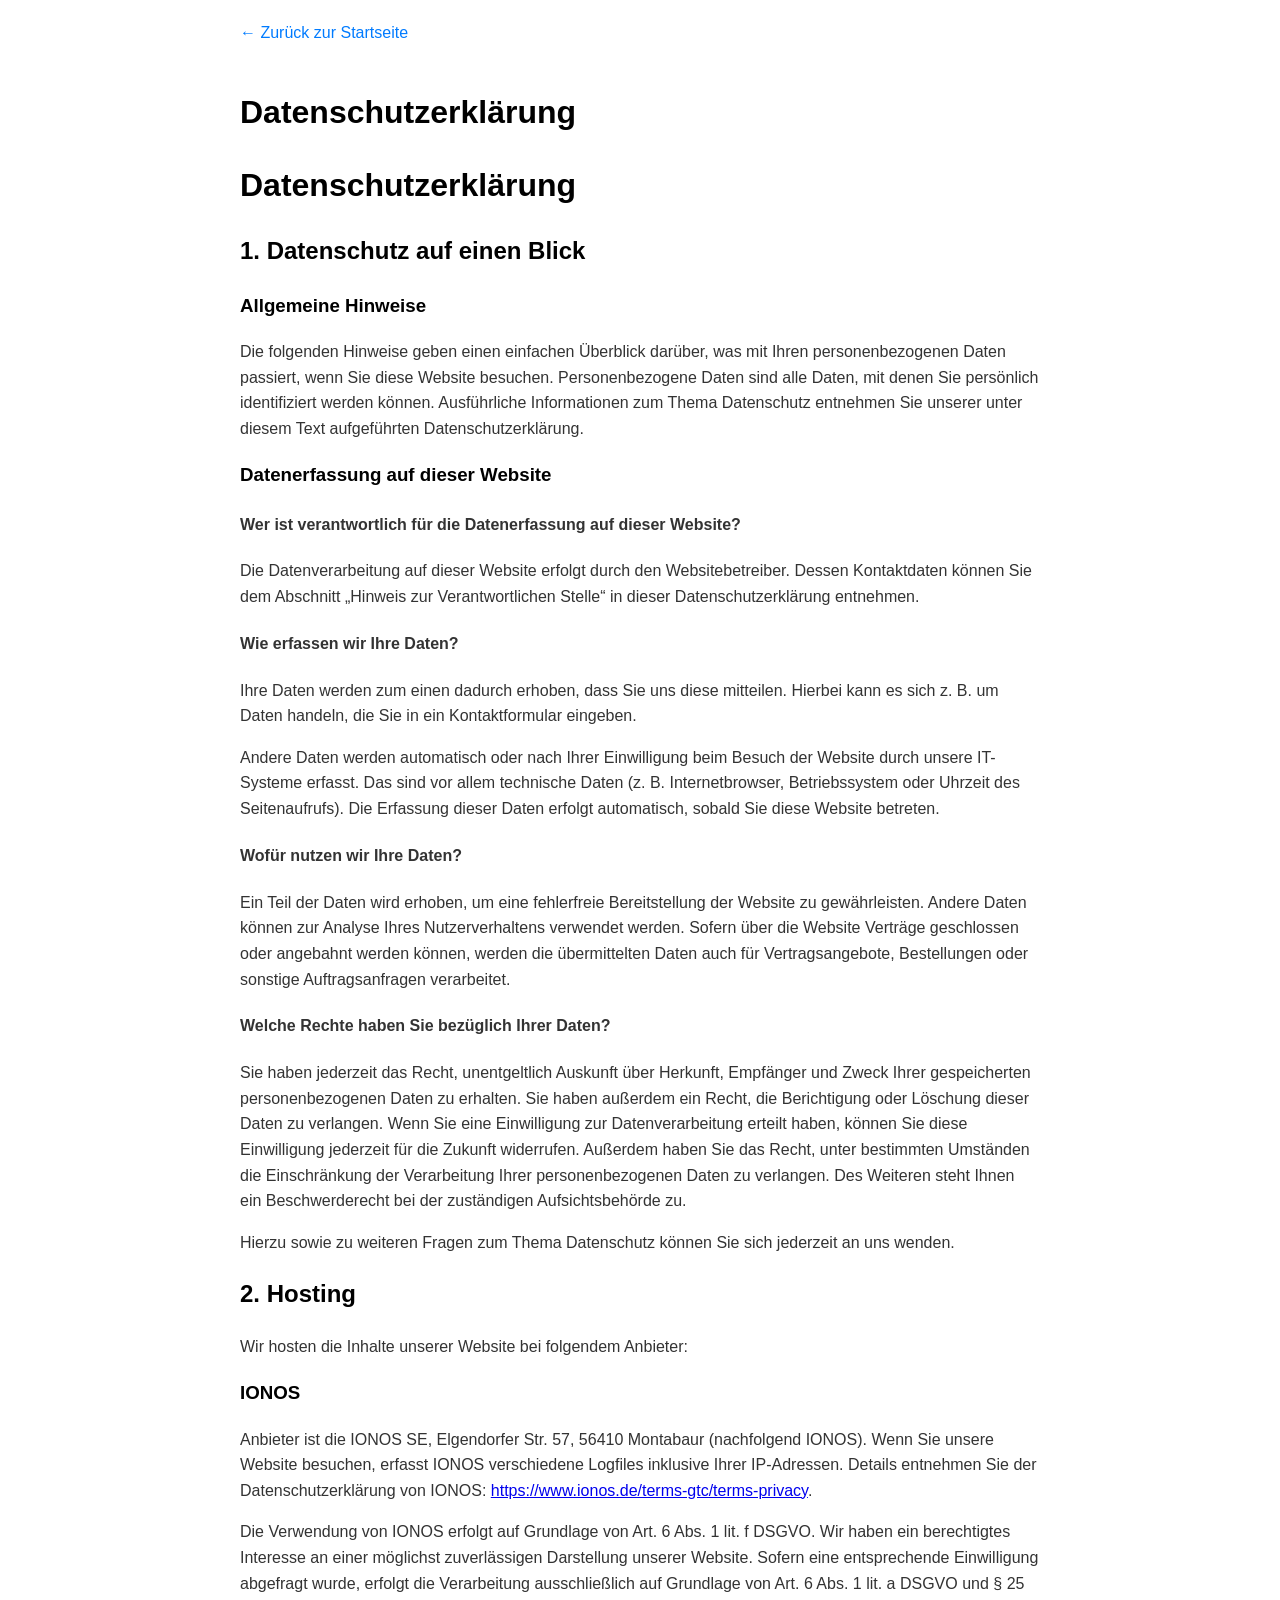
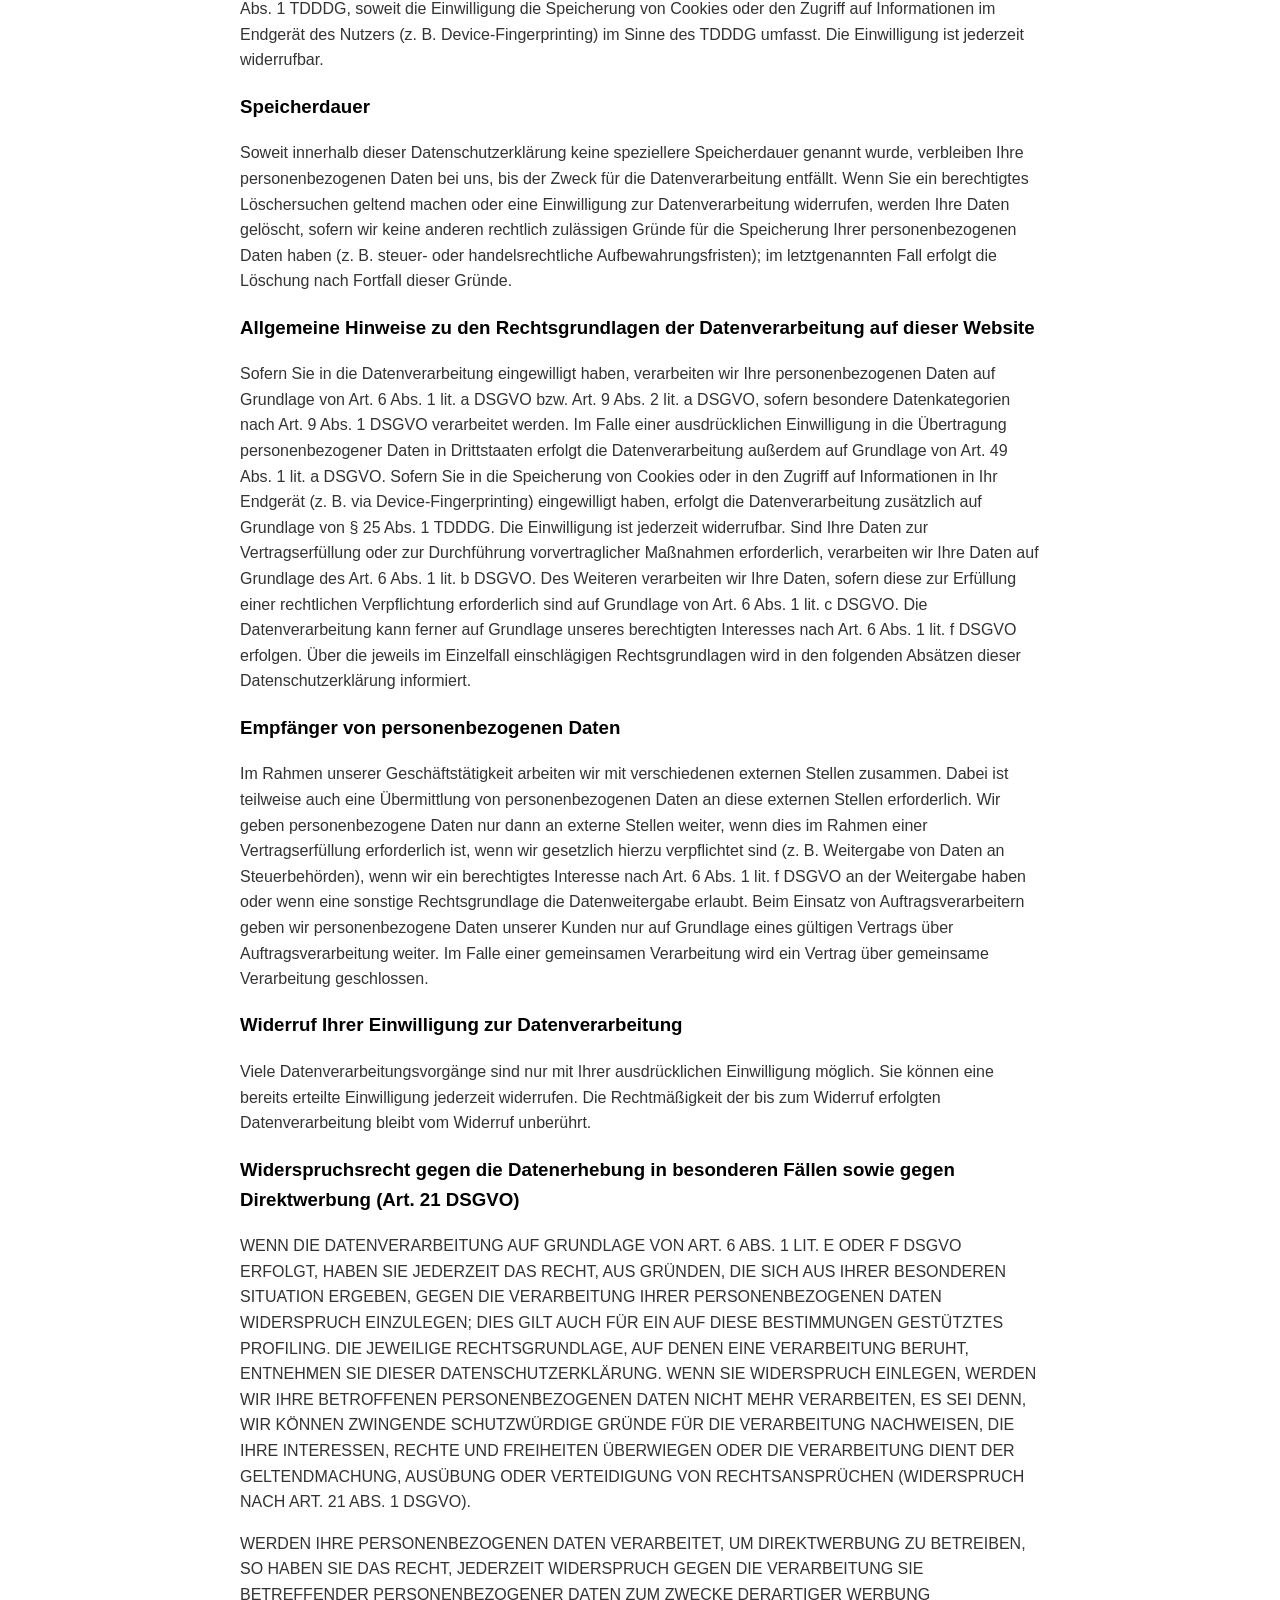
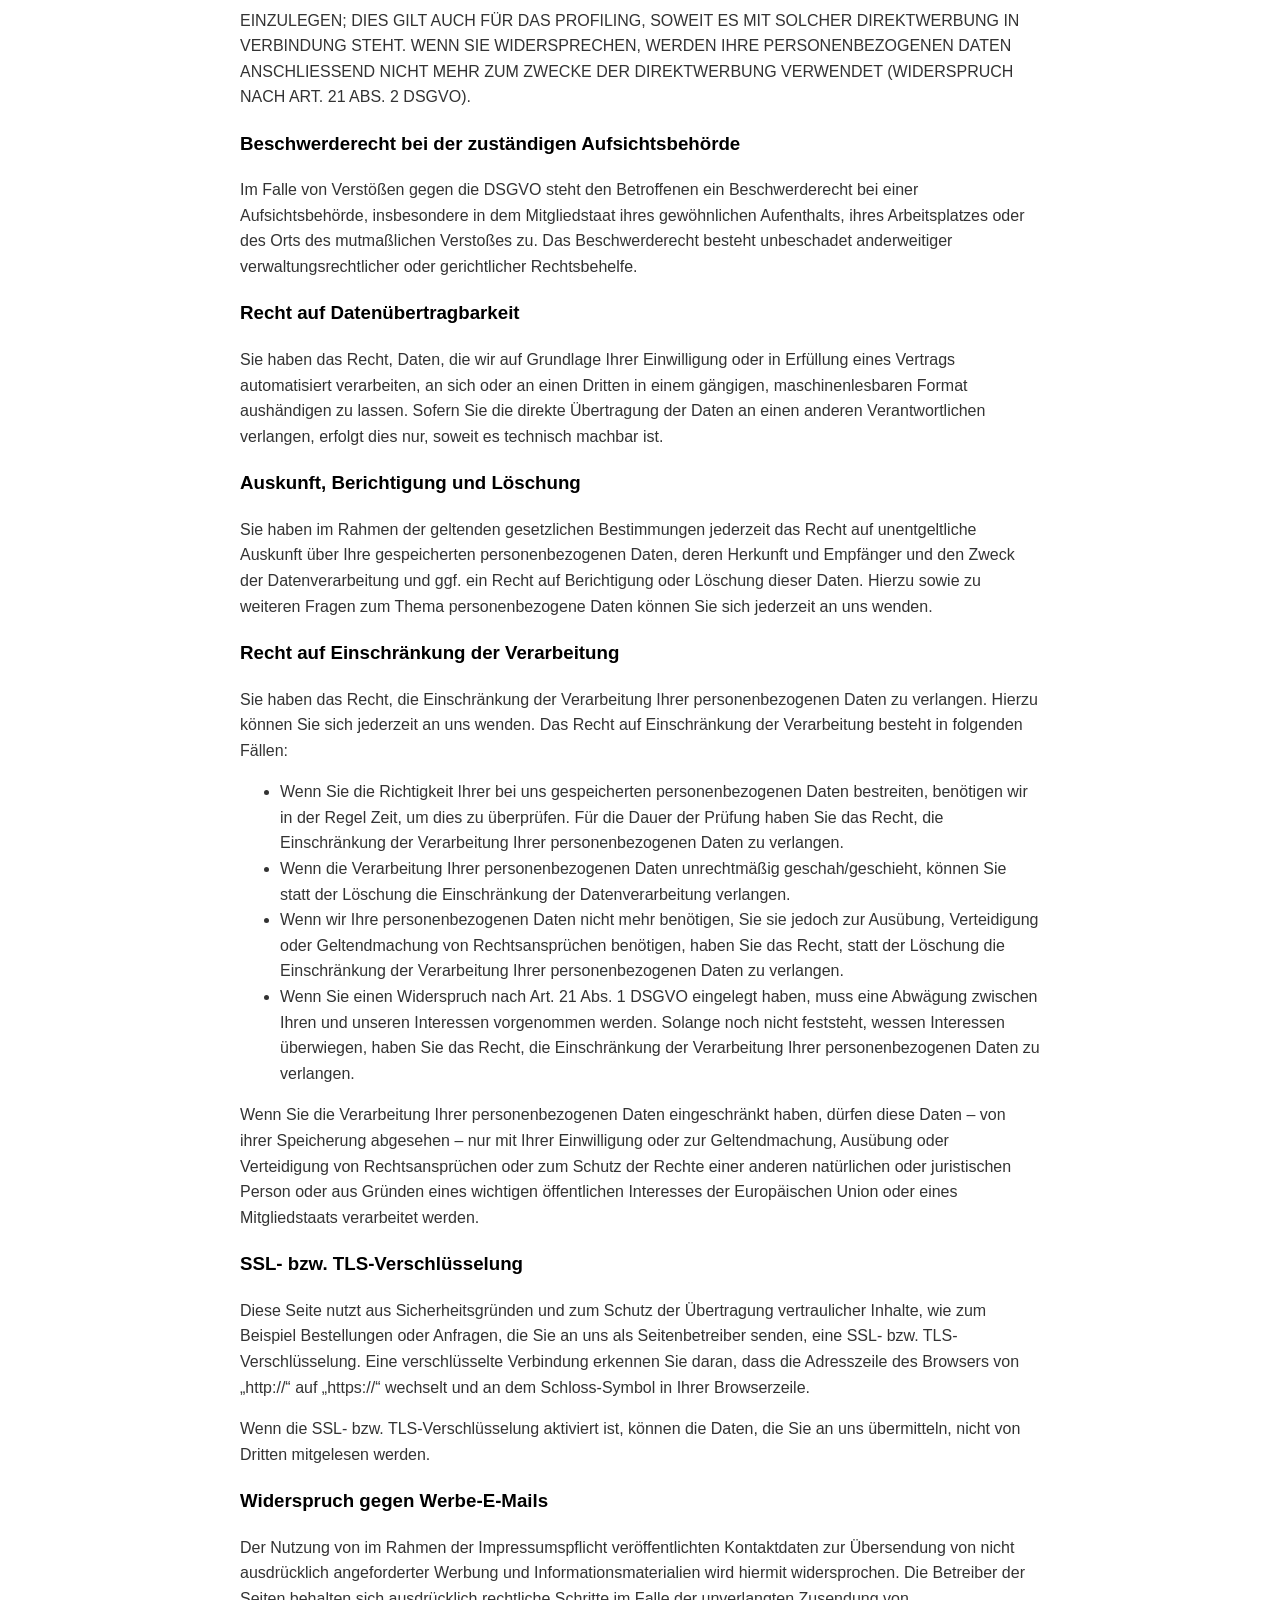
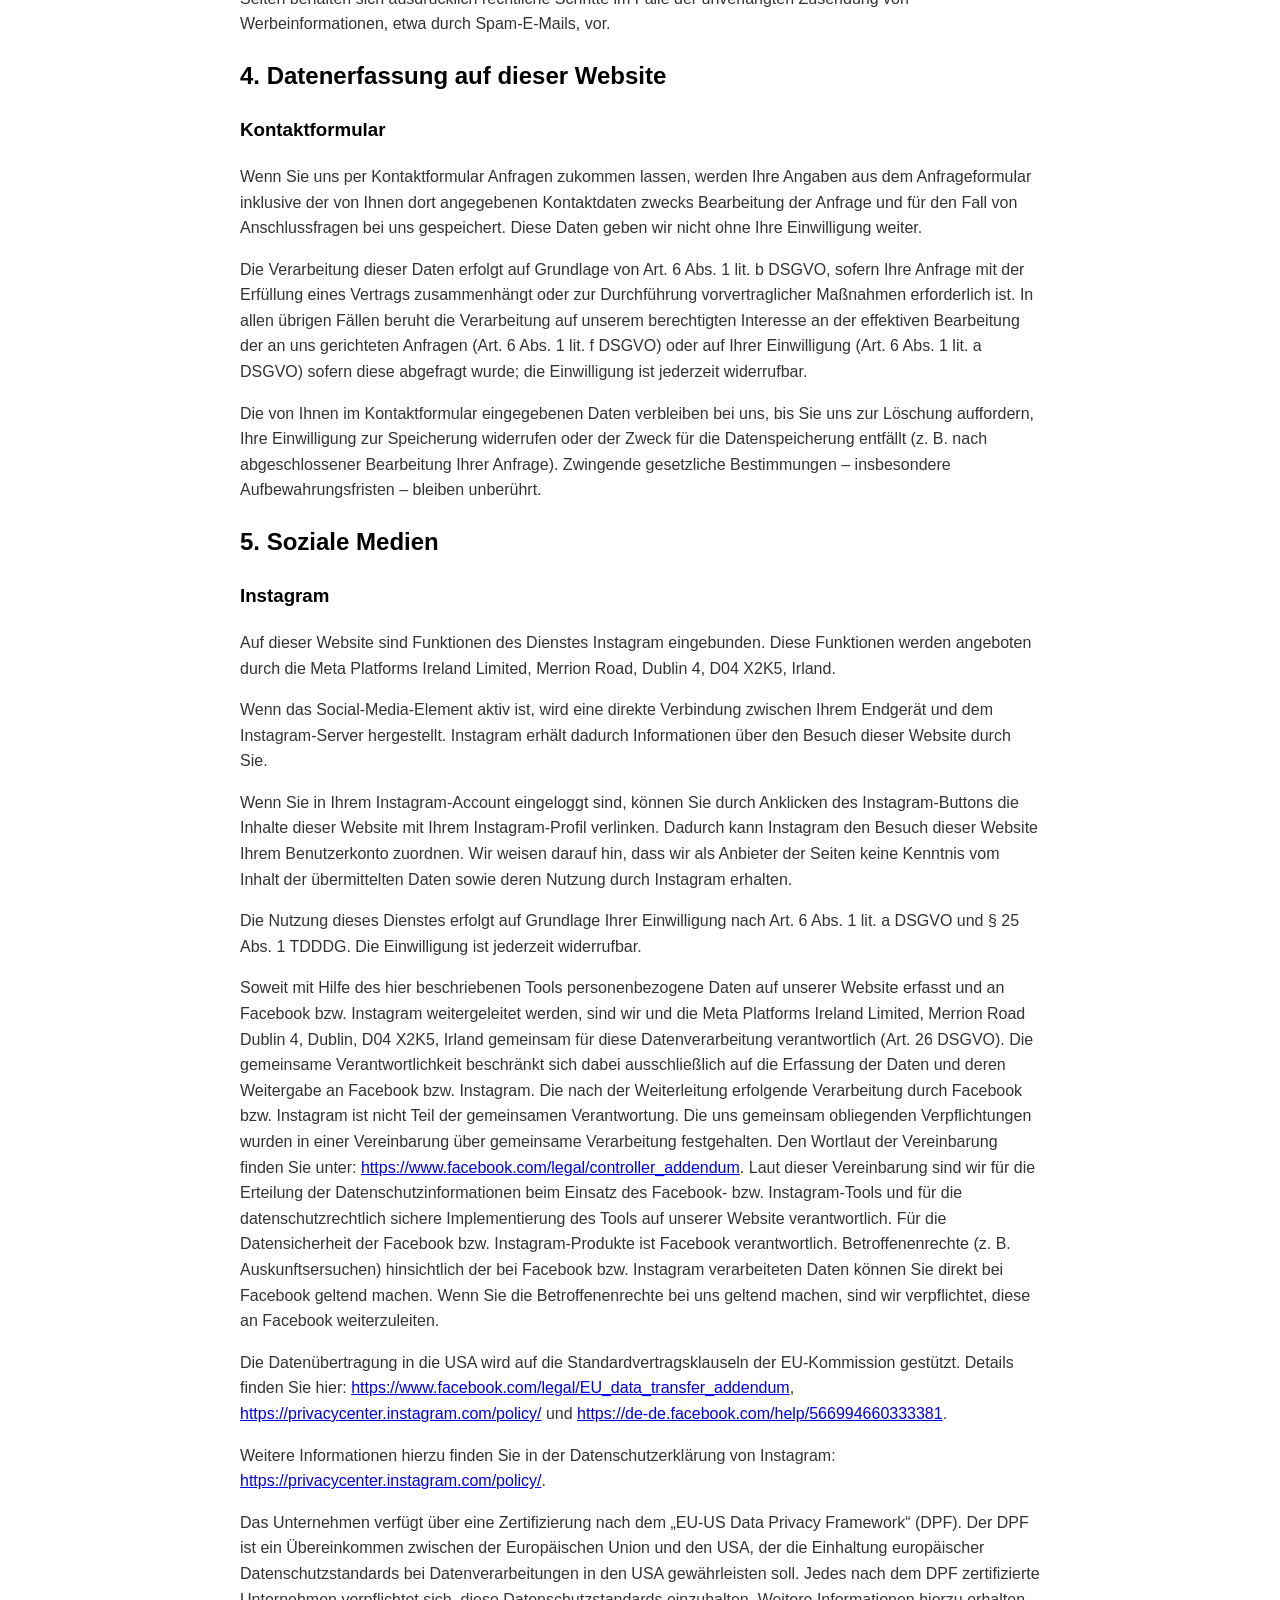
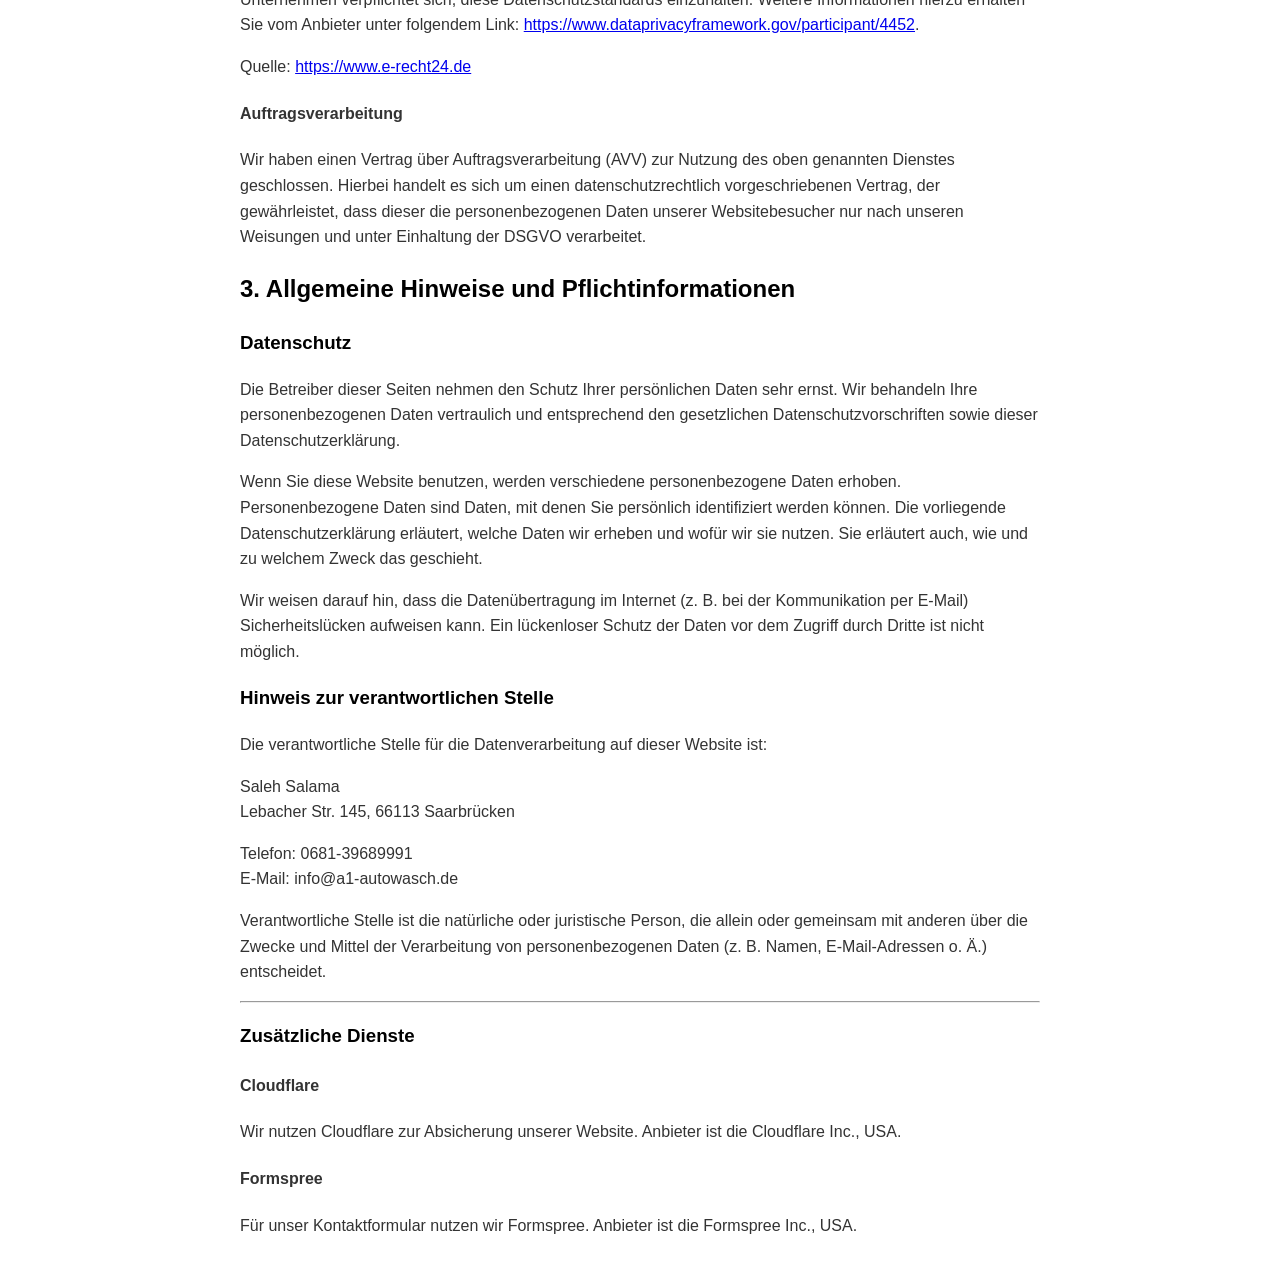
<file: datenschutz.html>
<!DOCTYPE html>
<html lang="de">
<head>
    <meta charset="UTF-8">
    <meta name="viewport" content="width=device-width, initial-scale=1.0">
    <title>Datenschutzerklärung - A1 Auto Wasch</title>
    <style>
        body {
            font-family: Arial, sans-serif;
            line-height: 1.6;
            padding: 20px;
            max-width: 800px;
            margin: 0 auto;
            color: #333;
            background-color: #fff;
        }
        h1, h2, h3 { color: #000; }
        .back-link { display: inline-block; margin-bottom: 20px; color: #007bff; text-decoration: none; }
    </style>
</head>
<body>
    <a href="index.html" class="back-link">← Zurück zur Startseite</a>

   <h1>Datenschutzerklärung</h1>
<h1>Datenschutz&shy;erkl&auml;rung</h1>
<h2>1. Datenschutz auf einen Blick</h2>
<h3>Allgemeine Hinweise</h3> <p>Die folgenden Hinweise geben einen einfachen &Uuml;berblick dar&uuml;ber, was mit Ihren personenbezogenen Daten passiert, wenn Sie diese Website besuchen. Personenbezogene Daten sind alle Daten, mit denen Sie pers&ouml;nlich identifiziert werden k&ouml;nnen. Ausf&uuml;hrliche Informationen zum Thema Datenschutz entnehmen Sie unserer unter diesem Text aufgef&uuml;hrten Datenschutzerkl&auml;rung.</p>
<h3>Datenerfassung auf dieser Website</h3> <h4>Wer ist verantwortlich f&uuml;r die Datenerfassung auf dieser Website?</h4> <p>Die Datenverarbeitung auf dieser Website erfolgt durch den Websitebetreiber. Dessen Kontaktdaten k&ouml;nnen Sie dem Abschnitt &bdquo;Hinweis zur Verantwortlichen Stelle&ldquo; in dieser Datenschutzerkl&auml;rung entnehmen.</p> <h4>Wie erfassen wir Ihre Daten?</h4> <p>Ihre Daten werden zum einen dadurch erhoben, dass Sie uns diese mitteilen. Hierbei kann es sich z.&nbsp;B. um Daten handeln, die Sie in ein Kontaktformular eingeben.</p> <p>Andere Daten werden automatisch oder nach Ihrer Einwilligung beim Besuch der Website durch unsere IT-Systeme erfasst. Das sind vor allem technische Daten (z.&nbsp;B. Internetbrowser, Betriebssystem oder Uhrzeit des Seitenaufrufs). Die Erfassung dieser Daten erfolgt automatisch, sobald Sie diese Website betreten.</p> <h4>Wof&uuml;r nutzen wir Ihre Daten?</h4> <p>Ein Teil der Daten wird erhoben, um eine fehlerfreie Bereitstellung der Website zu gew&auml;hrleisten. Andere Daten k&ouml;nnen zur Analyse Ihres Nutzerverhaltens verwendet werden. Sofern &uuml;ber die Website Vertr&auml;ge geschlossen oder angebahnt werden k&ouml;nnen, werden die &uuml;bermittelten Daten auch f&uuml;r Vertragsangebote, Bestellungen oder sonstige Auftragsanfragen verarbeitet.</p> <h4>Welche Rechte haben Sie bez&uuml;glich Ihrer Daten?</h4> <p>Sie haben jederzeit das Recht, unentgeltlich Auskunft &uuml;ber Herkunft, Empf&auml;nger und Zweck Ihrer gespeicherten personenbezogenen Daten zu erhalten. Sie haben au&szlig;erdem ein Recht, die Berichtigung oder L&ouml;schung dieser Daten zu verlangen. Wenn Sie eine Einwilligung zur Datenverarbeitung erteilt haben, k&ouml;nnen Sie diese Einwilligung jederzeit f&uuml;r die Zukunft widerrufen. Au&szlig;erdem haben Sie das Recht, unter bestimmten Umst&auml;nden die Einschr&auml;nkung der Verarbeitung Ihrer personenbezogenen Daten zu verlangen. Des Weiteren steht Ihnen ein Beschwerderecht bei der zust&auml;ndigen Aufsichtsbeh&ouml;rde zu.</p> <p>Hierzu sowie zu weiteren Fragen zum Thema Datenschutz k&ouml;nnen Sie sich jederzeit an uns wenden.</p>
<h2>2. Hosting</h2>
<p>Wir hosten die Inhalte unserer Website bei folgendem Anbieter:</p>
<h3>IONOS</h3> <p>Anbieter ist die IONOS SE, Elgendorfer Str. 57, 56410 Montabaur (nachfolgend IONOS). Wenn Sie unsere Website besuchen, erfasst IONOS verschiedene Logfiles inklusive Ihrer IP-Adressen. Details entnehmen Sie der Datenschutzerkl&auml;rung von IONOS: <a href="https://www.ionos.de/terms-gtc/terms-privacy" target="_blank" rel="noopener noreferrer">https://www.ionos.de/terms-gtc/terms-privacy</a>.</p> <p>Die Verwendung von IONOS erfolgt auf Grundlage von Art. 6 Abs. 1 lit. f DSGVO. Wir haben ein berechtigtes Interesse an einer m&ouml;glichst zuverl&auml;ssigen Darstellung unserer Website. Sofern eine entsprechende Einwilligung abgefragt wurde, erfolgt die Verarbeitung ausschlie&szlig;lich auf Grundlage von Art. 6 Abs. 1 lit. a DSGVO und &sect; 25 Abs. 1 TDDDG, soweit die Einwilligung die Speicherung von Cookies oder den Zugriff auf Informationen im Endger&auml;t des Nutzers (z.&nbsp;B. Device-Fingerprinting) im Sinne des TDDDG umfasst. Die Einwilligung ist jederzeit widerrufbar.</p>
<h3>Speicherdauer</h3> <p>Soweit innerhalb dieser Datenschutzerkl&auml;rung keine speziellere Speicherdauer genannt wurde, verbleiben Ihre personenbezogenen Daten bei uns, bis der Zweck f&uuml;r die Datenverarbeitung entf&auml;llt. Wenn Sie ein berechtigtes L&ouml;schersuchen geltend machen oder eine Einwilligung zur Datenverarbeitung widerrufen, werden Ihre Daten gel&ouml;scht, sofern wir keine anderen rechtlich zul&auml;ssigen Gr&uuml;nde f&uuml;r die Speicherung Ihrer personenbezogenen Daten haben (z.&nbsp;B. steuer- oder handelsrechtliche Aufbewahrungsfristen); im letztgenannten Fall erfolgt die L&ouml;schung nach Fortfall dieser Gr&uuml;nde.</p>
<h3>Allgemeine Hinweise zu den Rechtsgrundlagen der Datenverarbeitung auf dieser Website</h3> <p>Sofern Sie in die Datenverarbeitung eingewilligt haben, verarbeiten wir Ihre personenbezogenen Daten auf Grundlage von Art. 6 Abs. 1 lit. a DSGVO bzw. Art. 9 Abs. 2 lit. a DSGVO, sofern besondere Datenkategorien nach Art. 9 Abs. 1 DSGVO verarbeitet werden. Im Falle einer ausdr&uuml;cklichen Einwilligung in die &Uuml;bertragung personenbezogener Daten in Drittstaaten erfolgt die Datenverarbeitung au&szlig;erdem auf Grundlage von Art. 49 Abs. 1 lit. a DSGVO. Sofern Sie in die Speicherung von Cookies oder in den Zugriff auf Informationen in Ihr Endger&auml;t (z.&nbsp;B. via Device-Fingerprinting) eingewilligt haben, erfolgt die Datenverarbeitung zus&auml;tzlich auf Grundlage von &sect; 25 Abs. 1 TDDDG. Die Einwilligung ist jederzeit widerrufbar. Sind Ihre Daten zur Vertragserf&uuml;llung oder zur Durchf&uuml;hrung vorvertraglicher Ma&szlig;nahmen erforderlich, verarbeiten wir Ihre Daten auf Grundlage des Art. 6 Abs. 1 lit. b DSGVO. Des Weiteren verarbeiten wir Ihre Daten, sofern diese zur Erf&uuml;llung einer rechtlichen Verpflichtung erforderlich sind auf Grundlage von Art. 6 Abs. 1 lit. c DSGVO. Die Datenverarbeitung kann ferner auf Grundlage unseres berechtigten Interesses nach Art. 6 Abs. 1 lit. f DSGVO erfolgen. &Uuml;ber die jeweils im Einzelfall einschl&auml;gigen Rechtsgrundlagen wird in den folgenden Abs&auml;tzen dieser Datenschutzerkl&auml;rung informiert.</p>
<h3>Empf&auml;nger von personenbezogenen Daten</h3> <p>Im Rahmen unserer Gesch&auml;ftst&auml;tigkeit arbeiten wir mit verschiedenen externen Stellen zusammen. Dabei ist teilweise auch eine &Uuml;bermittlung von personenbezogenen Daten an diese externen Stellen erforderlich. Wir geben personenbezogene Daten nur dann an externe Stellen weiter, wenn dies im Rahmen einer Vertragserf&uuml;llung erforderlich ist, wenn wir gesetzlich hierzu verpflichtet sind (z.&nbsp;B. Weitergabe von Daten an Steuerbeh&ouml;rden), wenn wir ein berechtigtes Interesse nach Art. 6 Abs. 1 lit. f DSGVO an der Weitergabe haben oder wenn eine sonstige Rechtsgrundlage die Datenweitergabe erlaubt. Beim Einsatz von Auftragsverarbeitern geben wir personenbezogene Daten unserer Kunden nur auf Grundlage eines g&uuml;ltigen Vertrags &uuml;ber Auftragsverarbeitung weiter. Im Falle einer gemeinsamen Verarbeitung wird ein Vertrag &uuml;ber gemeinsame Verarbeitung geschlossen.</p>
<h3>Widerruf Ihrer Einwilligung zur Datenverarbeitung</h3> <p>Viele Datenverarbeitungsvorg&auml;nge sind nur mit Ihrer ausdr&uuml;cklichen Einwilligung m&ouml;glich. Sie k&ouml;nnen eine bereits erteilte Einwilligung jederzeit widerrufen. Die Rechtm&auml;&szlig;igkeit der bis zum Widerruf erfolgten Datenverarbeitung bleibt vom Widerruf unber&uuml;hrt.</p>
<h3>Widerspruchsrecht gegen die Datenerhebung in besonderen F&auml;llen sowie gegen Direktwerbung (Art. 21 DSGVO)</h3> <p>WENN DIE DATENVERARBEITUNG AUF GRUNDLAGE VON ART. 6 ABS. 1 LIT. E ODER F DSGVO ERFOLGT, HABEN SIE JEDERZEIT DAS RECHT, AUS GR&Uuml;NDEN, DIE SICH AUS IHRER BESONDEREN SITUATION ERGEBEN, GEGEN DIE VERARBEITUNG IHRER PERSONENBEZOGENEN DATEN WIDERSPRUCH EINZULEGEN; DIES GILT AUCH F&Uuml;R EIN AUF DIESE BESTIMMUNGEN GEST&Uuml;TZTES PROFILING. DIE JEWEILIGE RECHTSGRUNDLAGE, AUF DENEN EINE VERARBEITUNG BERUHT, ENTNEHMEN SIE DIESER DATENSCHUTZERKL&Auml;RUNG. WENN SIE WIDERSPRUCH EINLEGEN, WERDEN WIR IHRE BETROFFENEN PERSONENBEZOGENEN DATEN NICHT MEHR VERARBEITEN, ES SEI DENN, WIR K&Ouml;NNEN ZWINGENDE SCHUTZW&Uuml;RDIGE GR&Uuml;NDE F&Uuml;R DIE VERARBEITUNG NACHWEISEN, DIE IHRE INTERESSEN, RECHTE UND FREIHEITEN &Uuml;BERWIEGEN ODER DIE VERARBEITUNG DIENT DER GELTENDMACHUNG, AUS&Uuml;BUNG ODER VERTEIDIGUNG VON RECHTSANSPR&Uuml;CHEN (WIDERSPRUCH NACH ART. 21 ABS. 1 DSGVO).</p> <p>WERDEN IHRE PERSONENBEZOGENEN DATEN VERARBEITET, UM DIREKTWERBUNG ZU BETREIBEN, SO HABEN SIE DAS RECHT, JEDERZEIT WIDERSPRUCH GEGEN DIE VERARBEITUNG SIE BETREFFENDER PERSONENBEZOGENER DATEN ZUM ZWECKE DERARTIGER WERBUNG EINZULEGEN; DIES GILT AUCH F&Uuml;R DAS PROFILING, SOWEIT ES MIT SOLCHER DIREKTWERBUNG IN VERBINDUNG STEHT. WENN SIE WIDERSPRECHEN, WERDEN IHRE PERSONENBEZOGENEN DATEN ANSCHLIESSEND NICHT MEHR ZUM ZWECKE DER DIREKTWERBUNG VERWENDET (WIDERSPRUCH NACH ART. 21 ABS. 2 DSGVO).</p>
<h3>Beschwerde&shy;recht bei der zust&auml;ndigen Aufsichts&shy;beh&ouml;rde</h3> <p>Im Falle von Verst&ouml;&szlig;en gegen die DSGVO steht den Betroffenen ein Beschwerderecht bei einer Aufsichtsbeh&ouml;rde, insbesondere in dem Mitgliedstaat ihres gew&ouml;hnlichen Aufenthalts, ihres Arbeitsplatzes oder des Orts des mutma&szlig;lichen Versto&szlig;es zu. Das Beschwerderecht besteht unbeschadet anderweitiger verwaltungsrechtlicher oder gerichtlicher Rechtsbehelfe.</p>
<h3>Recht auf Daten&shy;&uuml;bertrag&shy;barkeit</h3> <p>Sie haben das Recht, Daten, die wir auf Grundlage Ihrer Einwilligung oder in Erf&uuml;llung eines Vertrags automatisiert verarbeiten, an sich oder an einen Dritten in einem g&auml;ngigen, maschinenlesbaren Format aush&auml;ndigen zu lassen. Sofern Sie die direkte &Uuml;bertragung der Daten an einen anderen Verantwortlichen verlangen, erfolgt dies nur, soweit es technisch machbar ist.</p>
<h3>Auskunft, Berichtigung und L&ouml;schung</h3> <p>Sie haben im Rahmen der geltenden gesetzlichen Bestimmungen jederzeit das Recht auf unentgeltliche Auskunft &uuml;ber Ihre gespeicherten personenbezogenen Daten, deren Herkunft und Empf&auml;nger und den Zweck der Datenverarbeitung und ggf. ein Recht auf Berichtigung oder L&ouml;schung dieser Daten. Hierzu sowie zu weiteren Fragen zum Thema personenbezogene Daten k&ouml;nnen Sie sich jederzeit an uns wenden.</p>
<h3>Recht auf Einschr&auml;nkung der Verarbeitung</h3> <p>Sie haben das Recht, die Einschr&auml;nkung der Verarbeitung Ihrer personenbezogenen Daten zu verlangen. Hierzu k&ouml;nnen Sie sich jederzeit an uns wenden. Das Recht auf Einschr&auml;nkung der Verarbeitung besteht in folgenden F&auml;llen:</p> <ul> <li>Wenn Sie die Richtigkeit Ihrer bei uns gespeicherten personenbezogenen Daten bestreiten, ben&ouml;tigen wir in der Regel Zeit, um dies zu &uuml;berpr&uuml;fen. F&uuml;r die Dauer der Pr&uuml;fung haben Sie das Recht, die Einschr&auml;nkung der Verarbeitung Ihrer personenbezogenen Daten zu verlangen.</li> <li>Wenn die Verarbeitung Ihrer personenbezogenen Daten unrechtm&auml;&szlig;ig geschah/geschieht, k&ouml;nnen Sie statt der L&ouml;schung die Einschr&auml;nkung der Datenverarbeitung verlangen.</li> <li>Wenn wir Ihre personenbezogenen Daten nicht mehr ben&ouml;tigen, Sie sie jedoch zur Aus&uuml;bung, Verteidigung oder Geltendmachung von Rechtsanspr&uuml;chen ben&ouml;tigen, haben Sie das Recht, statt der L&ouml;schung die Einschr&auml;nkung der Verarbeitung Ihrer personenbezogenen Daten zu verlangen.</li> <li>Wenn Sie einen Widerspruch nach Art. 21 Abs. 1 DSGVO eingelegt haben, muss eine Abw&auml;gung zwischen Ihren und unseren Interessen vorgenommen werden. Solange noch nicht feststeht, wessen Interessen &uuml;berwiegen, haben Sie das Recht, die Einschr&auml;nkung der Verarbeitung Ihrer personenbezogenen Daten zu verlangen.</li> </ul> <p>Wenn Sie die Verarbeitung Ihrer personenbezogenen Daten eingeschr&auml;nkt haben, d&uuml;rfen diese Daten &ndash; von ihrer Speicherung abgesehen &ndash; nur mit Ihrer Einwilligung oder zur Geltendmachung, Aus&uuml;bung oder Verteidigung von Rechtsanspr&uuml;chen oder zum Schutz der Rechte einer anderen nat&uuml;rlichen oder juristischen Person oder aus Gr&uuml;nden eines wichtigen &ouml;ffentlichen Interesses der Europ&auml;ischen Union oder eines Mitgliedstaats verarbeitet werden.</p>
<h3>SSL- bzw. TLS-Verschl&uuml;sselung</h3> <p>Diese Seite nutzt aus Sicherheitsgr&uuml;nden und zum Schutz der &Uuml;bertragung vertraulicher Inhalte, wie zum Beispiel Bestellungen oder Anfragen, die Sie an uns als Seitenbetreiber senden, eine SSL- bzw. TLS-Verschl&uuml;sselung. Eine verschl&uuml;sselte Verbindung erkennen Sie daran, dass die Adresszeile des Browsers von &bdquo;http://&ldquo; auf &bdquo;https://&ldquo; wechselt und an dem Schloss-Symbol in Ihrer Browserzeile.</p> <p>Wenn die SSL- bzw. TLS-Verschl&uuml;sselung aktiviert ist, k&ouml;nnen die Daten, die Sie an uns &uuml;bermitteln, nicht von Dritten mitgelesen werden.</p>
<h3>Widerspruch gegen Werbe-E-Mails</h3> <p>Der Nutzung von im Rahmen der Impressumspflicht ver&ouml;ffentlichten Kontaktdaten zur &Uuml;bersendung von nicht ausdr&uuml;cklich angeforderter Werbung und Informationsmaterialien wird hiermit widersprochen. Die Betreiber der Seiten behalten sich ausdr&uuml;cklich rechtliche Schritte im Falle der unverlangten Zusendung von Werbeinformationen, etwa durch Spam-E-Mails, vor.</p>
<h2>4. Datenerfassung auf dieser Website</h2>
<h3>Kontaktformular</h3> <p>Wenn Sie uns per Kontaktformular Anfragen zukommen lassen, werden Ihre Angaben aus dem Anfrageformular inklusive der von Ihnen dort angegebenen Kontaktdaten zwecks Bearbeitung der Anfrage und f&uuml;r den Fall von Anschlussfragen bei uns gespeichert. Diese Daten geben wir nicht ohne Ihre Einwilligung weiter.</p> <p>Die Verarbeitung dieser Daten erfolgt auf Grundlage von Art. 6 Abs. 1 lit. b DSGVO, sofern Ihre Anfrage mit der Erf&uuml;llung eines Vertrags zusammenh&auml;ngt oder zur Durchf&uuml;hrung vorvertraglicher Ma&szlig;nahmen erforderlich ist. In allen &uuml;brigen F&auml;llen beruht die Verarbeitung auf unserem berechtigten Interesse an der effektiven Bearbeitung der an uns gerichteten Anfragen (Art. 6 Abs. 1 lit. f DSGVO) oder auf Ihrer Einwilligung (Art. 6 Abs. 1 lit. a DSGVO) sofern diese abgefragt wurde; die Einwilligung ist jederzeit widerrufbar.</p> <p>Die von Ihnen im Kontaktformular eingegebenen Daten verbleiben bei uns, bis Sie uns zur L&ouml;schung auffordern, Ihre Einwilligung zur Speicherung widerrufen oder der Zweck f&uuml;r die Datenspeicherung entf&auml;llt (z.&nbsp;B. nach abgeschlossener Bearbeitung Ihrer Anfrage). Zwingende gesetzliche Bestimmungen &ndash; insbesondere Aufbewahrungsfristen &ndash; bleiben unber&uuml;hrt.</p>
<h2>5. Soziale Medien</h2>
<h3>Instagram</h3> <p>Auf dieser Website sind Funktionen des Dienstes Instagram eingebunden. Diese Funktionen werden angeboten durch die Meta Platforms Ireland Limited, Merrion Road, Dublin 4, D04 X2K5, Irland.</p> <p>Wenn das Social-Media-Element aktiv ist, wird eine direkte Verbindung zwischen Ihrem Endger&auml;t und dem Instagram-Server hergestellt. Instagram erh&auml;lt dadurch Informationen &uuml;ber den Besuch dieser Website durch Sie.</p> <p>Wenn Sie in Ihrem Instagram-Account eingeloggt sind, k&ouml;nnen Sie durch Anklicken des Instagram-Buttons die Inhalte dieser Website mit Ihrem Instagram-Profil verlinken. Dadurch kann Instagram den Besuch dieser Website Ihrem Benutzerkonto zuordnen. Wir weisen darauf hin, dass wir als Anbieter der Seiten keine Kenntnis vom Inhalt der &uuml;bermittelten Daten sowie deren Nutzung durch Instagram erhalten.</p> <p>Die Nutzung dieses Dienstes erfolgt auf Grundlage Ihrer Einwilligung nach Art. 6 Abs. 1 lit. a DSGVO und &sect; 25 Abs. 1 TDDDG. Die Einwilligung ist jederzeit widerrufbar.</p> <p>Soweit mit Hilfe des hier beschriebenen Tools personenbezogene Daten auf unserer Website erfasst und an Facebook bzw. Instagram weitergeleitet werden, sind wir und die Meta Platforms Ireland Limited, Merrion Road Dublin 4, Dublin, D04 X2K5, Irland gemeinsam f&uuml;r diese Datenverarbeitung verantwortlich (Art. 26 DSGVO). Die gemeinsame Verantwortlichkeit beschr&auml;nkt sich dabei ausschlie&szlig;lich auf die Erfassung der Daten und deren Weitergabe an Facebook bzw. Instagram. Die nach der Weiterleitung erfolgende Verarbeitung durch Facebook bzw. Instagram ist nicht Teil der gemeinsamen Verantwortung. Die uns gemeinsam obliegenden Verpflichtungen wurden in einer Vereinbarung &uuml;ber gemeinsame Verarbeitung festgehalten. Den Wortlaut der Vereinbarung finden Sie unter: <a href="https://www.facebook.com/legal/controller_addendum" target="_blank" rel="noopener noreferrer">https://www.facebook.com/legal/controller_addendum</a>. Laut dieser Vereinbarung sind wir f&uuml;r die Erteilung der Datenschutzinformationen beim Einsatz des Facebook- bzw. Instagram-Tools und f&uuml;r die datenschutzrechtlich sichere Implementierung des Tools auf unserer Website verantwortlich. F&uuml;r die Datensicherheit der Facebook bzw. Instagram-Produkte ist Facebook verantwortlich. Betroffenenrechte (z.&nbsp;B. Auskunftsersuchen) hinsichtlich der bei Facebook bzw. Instagram verarbeiteten Daten k&ouml;nnen Sie direkt bei Facebook geltend machen. Wenn Sie die Betroffenenrechte bei uns geltend machen, sind wir verpflichtet, diese an Facebook weiterzuleiten.</p> <p>Die Daten&uuml;bertragung in die USA wird auf die Standardvertragsklauseln der EU-Kommission gest&uuml;tzt. Details finden Sie hier: <a href="https://www.facebook.com/legal/EU_data_transfer_addendum" target="_blank" rel="noopener noreferrer">https://www.facebook.com/legal/EU_data_transfer_addendum</a>, <a href="https://privacycenter.instagram.com/policy/" target="_blank" rel="noopener noreferrer">https://privacycenter.instagram.com/policy/</a> und <a href="https://de-de.facebook.com/help/566994660333381" target="_blank" rel="noopener noreferrer">https://de-de.facebook.com/help/566994660333381</a>.</p> <p>Weitere Informationen hierzu finden Sie in der Datenschutzerkl&auml;rung von Instagram: <a href="https://privacycenter.instagram.com/policy/" target="_blank" rel="noopener noreferrer">https://privacycenter.instagram.com/policy/</a>.</p>
<p>Das Unternehmen verf&uuml;gt &uuml;ber eine Zertifizierung nach dem &bdquo;EU-US Data Privacy Framework&ldquo; (DPF). Der DPF ist ein &Uuml;bereinkommen zwischen der Europ&auml;ischen Union und den USA, der die Einhaltung europ&auml;ischer Datenschutzstandards bei Datenverarbeitungen in den USA gew&auml;hrleisten soll. Jedes nach dem DPF zertifizierte Unternehmen verpflichtet sich, diese Datenschutzstandards einzuhalten. Weitere Informationen hierzu erhalten Sie vom Anbieter unter folgendem Link: <a href="https://www.dataprivacyframework.gov/participant/4452" target="_blank" rel="noopener noreferrer">https://www.dataprivacyframework.gov/participant/4452</a>.</p>
<p>Quelle: <a href="https://www.e-recht24.de">https://www.e-recht24.de</a></p>


<h4>Auftragsverarbeitung</h4> <p>Wir haben einen Vertrag &uuml;ber Auftragsverarbeitung (AVV) zur Nutzung des oben genannten Dienstes geschlossen. Hierbei handelt es sich um einen datenschutzrechtlich vorgeschriebenen Vertrag, der gew&auml;hrleistet, dass dieser die personenbezogenen Daten unserer Websitebesucher nur nach unseren Weisungen und unter Einhaltung der DSGVO verarbeitet.</p>
<h2>3. Allgemeine Hinweise und Pflicht&shy;informationen</h2>
<h3>Datenschutz</h3> <p>Die Betreiber dieser Seiten nehmen den Schutz Ihrer pers&ouml;nlichen Daten sehr ernst. Wir behandeln Ihre personenbezogenen Daten vertraulich und entsprechend den gesetzlichen Datenschutzvorschriften sowie dieser Datenschutzerkl&auml;rung.</p> <p>Wenn Sie diese Website benutzen, werden verschiedene personenbezogene Daten erhoben. Personenbezogene Daten sind Daten, mit denen Sie pers&ouml;nlich identifiziert werden k&ouml;nnen. Die vorliegende Datenschutzerkl&auml;rung erl&auml;utert, welche Daten wir erheben und wof&uuml;r wir sie nutzen. Sie erl&auml;utert auch, wie und zu welchem Zweck das geschieht.</p> <p>Wir weisen darauf hin, dass die Daten&uuml;bertragung im Internet (z.&nbsp;B. bei der Kommunikation per E-Mail) Sicherheitsl&uuml;cken aufweisen kann. Ein l&uuml;ckenloser Schutz der Daten vor dem Zugriff durch Dritte ist nicht m&ouml;glich.</p>
<h3>Hinweis zur verantwortlichen Stelle</h3> <p>Die verantwortliche Stelle f&uuml;r die Datenverarbeitung auf dieser Website ist:</p> <p>Saleh Salama<br />
Lebacher Str. 145, 66113 Saarbr&uuml;cken</p>

<p>Telefon: 0681-39689991<br />
E-Mail: info@a1-autowasch.de</p>
 <p>Verantwortliche Stelle ist die nat&uuml;rliche oder juristische Person, die allein oder gemeinsam mit anderen &uuml;ber die Zwecke und Mittel der Verarbeitung von personenbezogenen Daten (z.&nbsp;B. Namen, E-Mail-Adressen o. &Auml;.) entscheidet.</p>
<hr>
    <h3>Zusätzliche Dienste</h3>
    <h4>Cloudflare</h4>
    <p>Wir nutzen Cloudflare zur Absicherung unserer Website. Anbieter ist die Cloudflare Inc., USA.</p>
    <h4>Formspree</h4>
    <p>Für unser Kontaktformular nutzen wir Formspree. Anbieter ist die Formspree Inc., USA.</p>
</body>
</html>
</file>
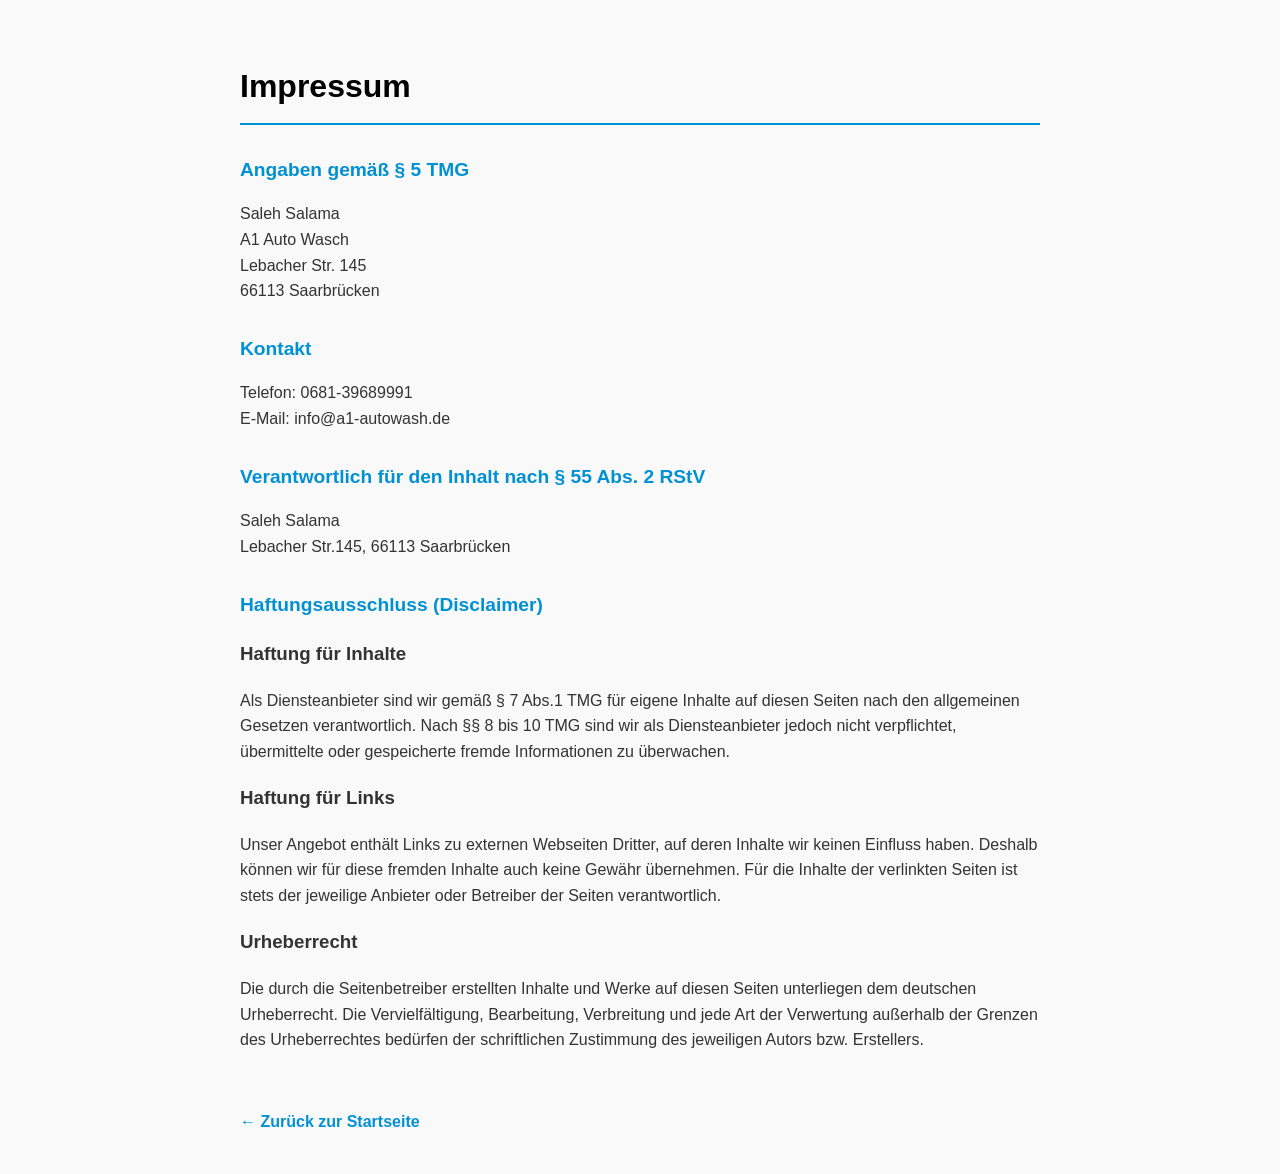
<file: impressum.html>
<!DOCTYPE html>
<html lang="de">
<head>
    <meta charset="UTF-8">
    <meta name="viewport" content="width=device-width, initial-scale=1.0">
    <title>Impressum - A1 Auto Wasch</title>
    <style>
        body { font-family: 'Arial', sans-serif; line-height: 1.6; padding: 40px; max-width: 800px; margin: auto; color: #333; background-color: #f9f9f9; }
        h1 { border-bottom: 2px solid #0091D5; padding-bottom: 10px; color: #000; }
        h2 { font-size: 1.2rem; margin-top: 30px; color: #0091D5; }
        .back-link { display: inline-block; margin-top: 40px; text-decoration: none; color: #0091D5; font-weight: bold; }
    </style>
</head>
<body>

    <h1>Impressum</h1>

    <h2>Angaben gemäß § 5 TMG</h2>
    <p>
        Saleh Salama<br>
        A1 Auto Wasch<br>
        Lebacher Str. 145<br>
        66113 Saarbrücken
    </p>

    <h2>Kontakt</h2>
    <p>
        Telefon: 0681-39689991<br>
        E-Mail: info@a1-autowash.de
    </p>

    <h2>Verantwortlich für den Inhalt nach § 55 Abs. 2 RStV</h2>
    <p>
        Saleh Salama<br>
        Lebacher Str.145, 66113 Saarbrücken
    </p>

    <h2>Haftungsausschluss (Disclaimer)</h2>

    <h3>Haftung für Inhalte</h3>
    <p>Als Diensteanbieter sind wir gemäß § 7 Abs.1 TMG für eigene Inhalte auf diesen Seiten nach den allgemeinen Gesetzen verantwortlich. Nach §§ 8 bis 10 TMG sind wir als Diensteanbieter jedoch nicht verpflichtet, übermittelte oder gespeicherte fremde Informationen zu überwachen.</p>

    <h3>Haftung für Links</h3>
    <p>Unser Angebot enthält Links zu externen Webseiten Dritter, auf deren Inhalte wir keinen Einfluss haben. Deshalb können wir für diese fremden Inhalte auch keine Gewähr übernehmen. Für die Inhalte der verlinkten Seiten ist stets der jeweilige Anbieter oder Betreiber der Seiten verantwortlich.</p>

    <h3>Urheberrecht</h3>
    <p>Die durch die Seitenbetreiber erstellten Inhalte und Werke auf diesen Seiten unterliegen dem deutschen Urheberrecht. Die Vervielfältigung, Bearbeitung, Verbreitung und jede Art der Verwertung außerhalb der Grenzen des Urheberrechtes bedürfen der schriftlichen Zustimmung des jeweiligen Autors bzw. Erstellers.</p>

    <a href="index.html" class="back-link">← Zurück zur Startseite</a>

</body>
</html>
</file>
